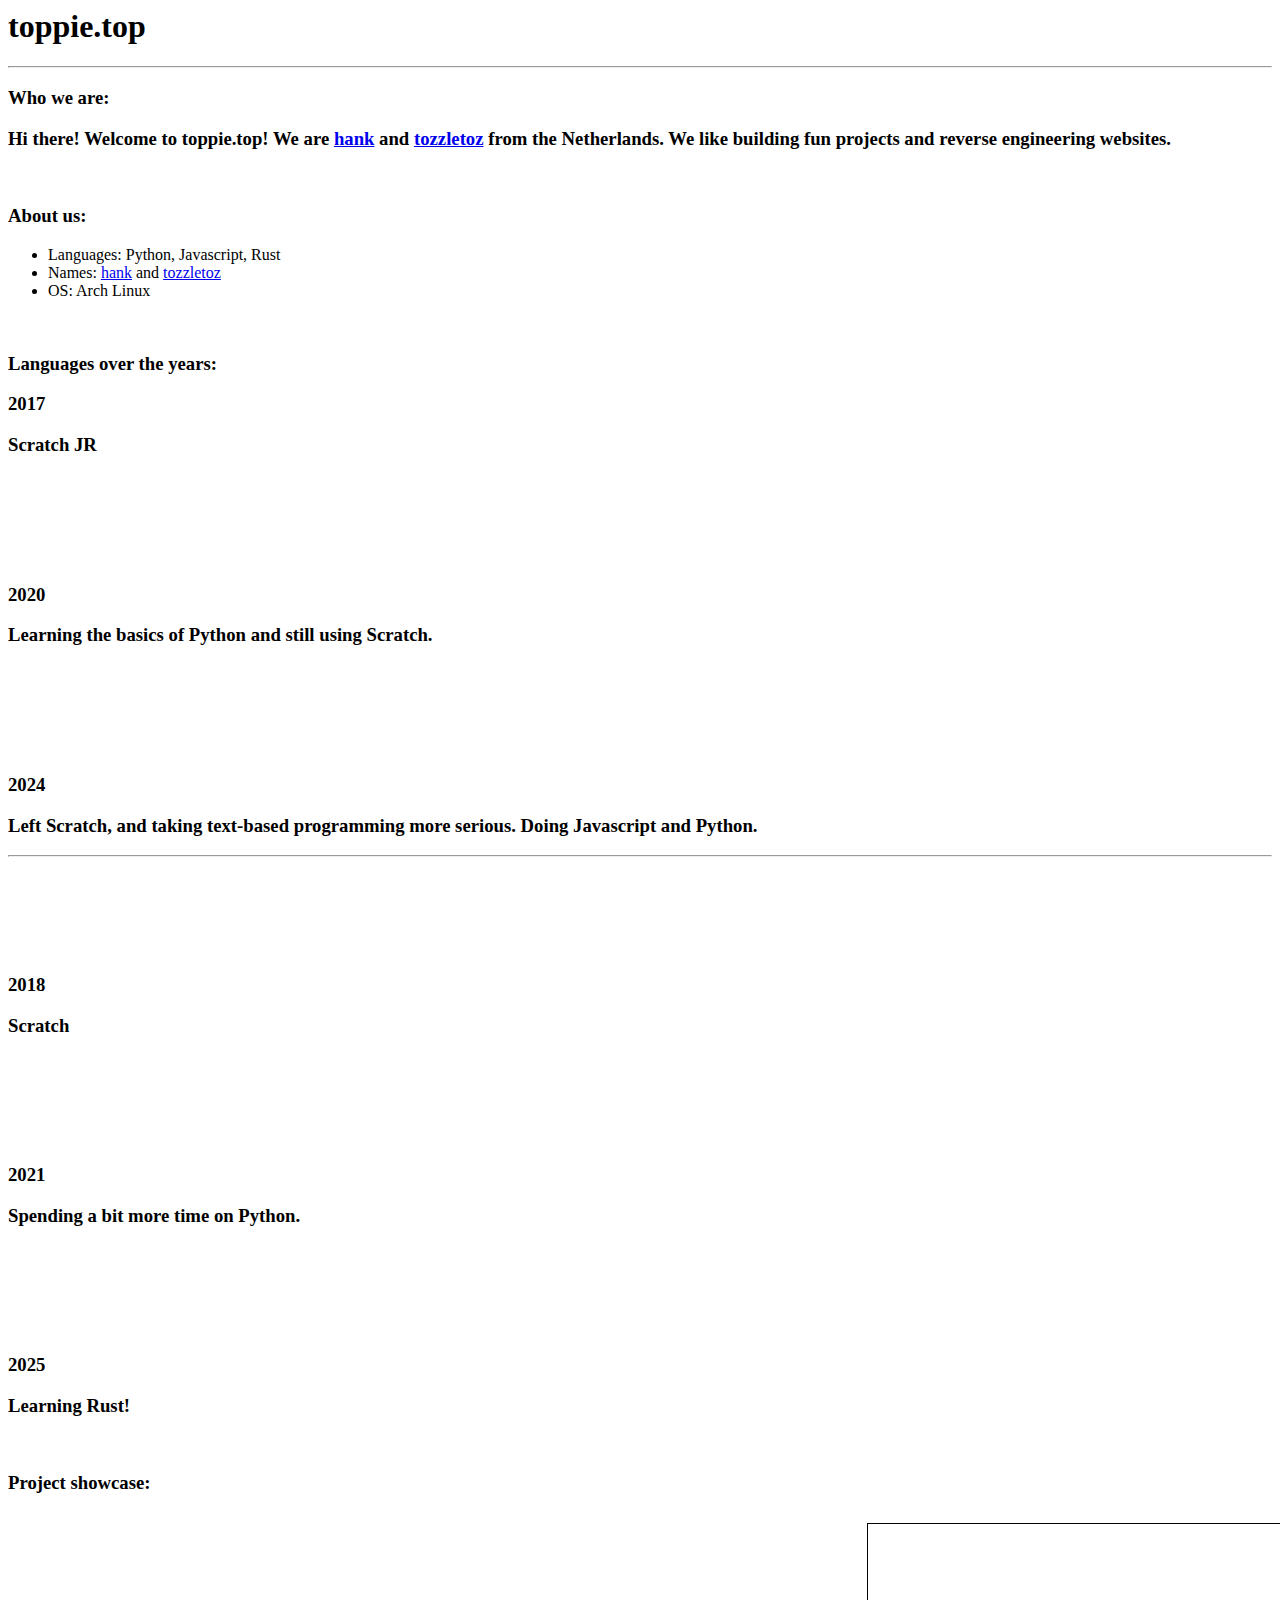
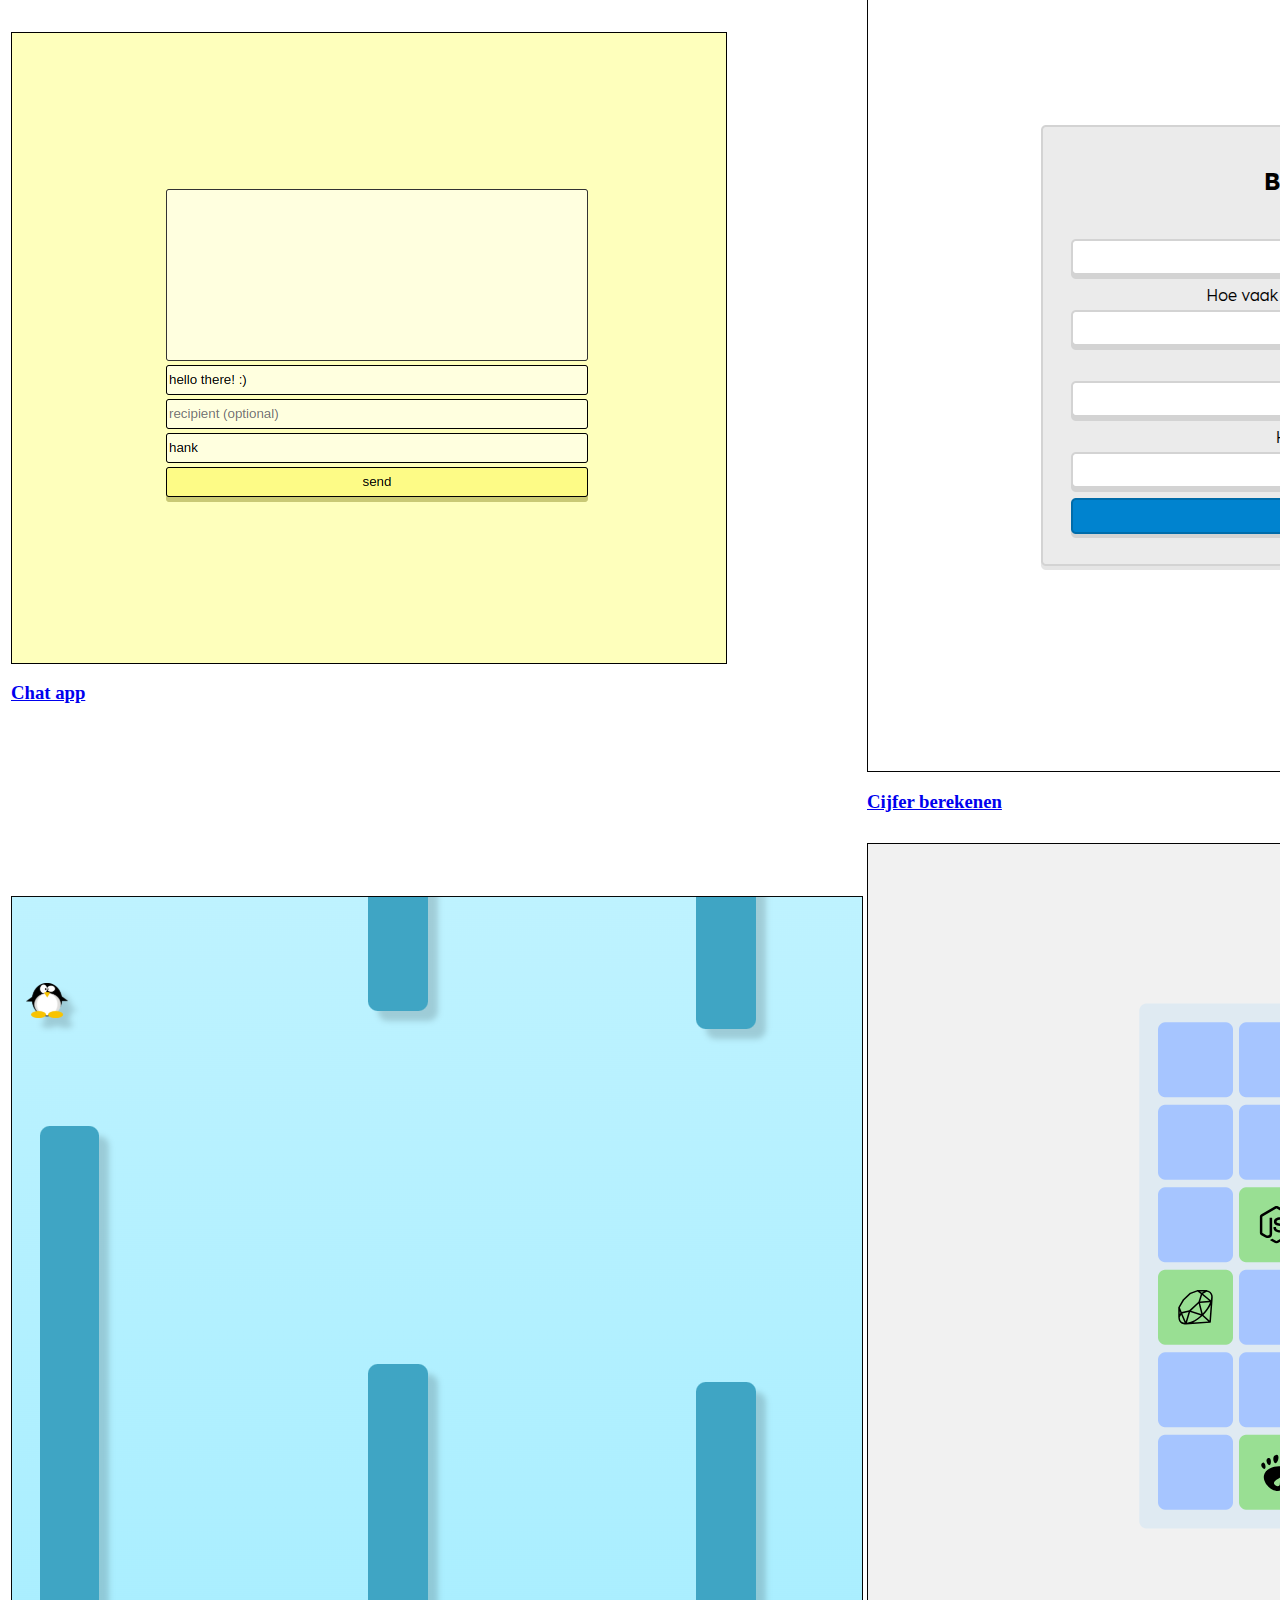
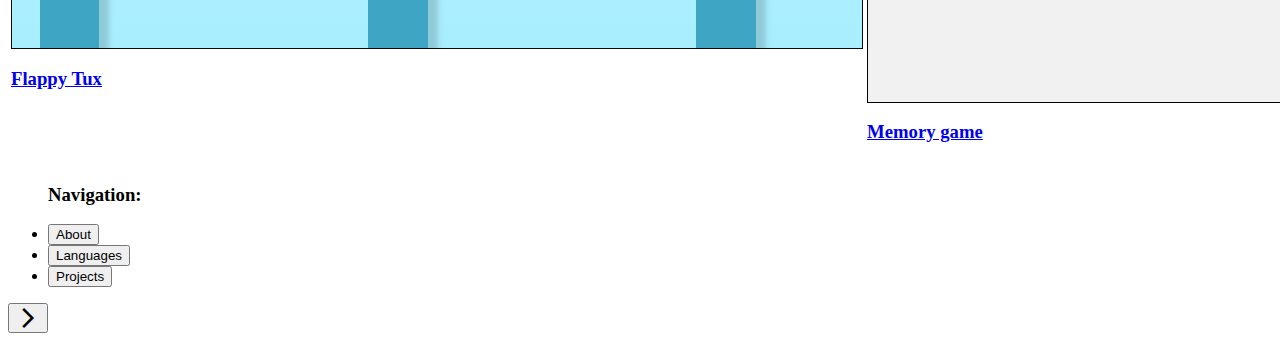
<file: index.html>
<html lang="en">

<head>
	<meta charset="UTF-8">
	<meta name="viewport" content="width=device-width, initial-scale=1.0">
	<title>toppie.top</title>
	<link rel="preconnect" href="https://fonts.googleapis.com">
	<link rel="preconnect" href="https://fonts.gstatic.com" crossorigin>
	<link rel="preconnect" href="https://fonts.googleapis.com">
	<link rel="preconnect" href="https://fonts.gstatic.com" crossorigin>
	<link href="https://fonts.googleapis.com/css2?family=Space+Grotesk:wght@300..700&display=swap" rel="stylesheet">
	<link rel="stylesheet"
		href="https://fonts.googleapis.com/css2?family=Material+Symbols+Outlined:opsz,wght,FILL,GRAD@24,400,0,0&icon_names=arrow_forward_ios,contact_page,folder,home" />
	<link rel="stylesheet" href="https://toppie.top/styles.css">
	<link rel="icon" href="https://toppie.top/favicon.png">
</head>

<body>
	<div class="maincontent">
		<h1 id="title">toppie.top</h1>
		<hr class="hseparator">
		<h3 style="font-weight: 600;">Who we are:</h3>
		<h3>Hi there! Welcome to toppie.top! We are <a href="https://github.com/hankdh">hank</a> and <a
				href="https://github.com/tozzletoz">tozzletoz</a> from the Netherlands. We like building fun projects
			and
			reverse engineering websites.</h3>
		<br>
		<h3 style="font-weight: 600;">About us:</h3>
		<div class="about">
			<ul>
				<li>Languages: Python, Javascript, Rust</li>
				<li>Names: <a href="https://github.com/hankdh" class="links" target="_blank" rel="noopener noreferrer">hank</a>
					and
					<a href="https://github.com/tozzletoz" class="links" target="_blank" rel="noopener noreferrer">tozzletoz</a>
				</li>
				<li>OS: Arch Linux</li>
			</ul>
		</div>
		<br>
		<h3 style="font-weight: 600;">Languages over the years:</h3>
		<div class="timeline">
			<div class="left">
				<div class="leftitem">
					<h3 style="font-weight: 600;">2017</h3>
					<h3>Scratch JR</h3>
				</div>
				<div class="leftitem">
					<br><br><br><br><br>
					<h3 style="font-weight: 600;">2020</h3>
					<h3>Learning the basics of Python and still using Scratch.</h3>
				</div>
				<div class="leftitem">
					<br><br><br><br><br>
					<h3 style="font-weight: 600;">2024</h3>
					<h3>Left Scratch, and taking text-based programming more serious. Doing Javascript and Python.</h3>
				</div>
			</div>
			<hr class="vseparator">
			<div class="right">
				<div class="rightitem">
					<br><br><br><br><br>
					<h3 style="font-weight: 600;">2018</h3>
					<h3>Scratch</h3>
				</div>
				<div class="rightitem">
					<br><br><br><br><br>
					<h3 style="font-weight: 600;">2021</h3>
					<h3>Spending a bit more time on Python.</h3>
				</div>
				<div class="rightitem">
					<br><br><br><br><br>
					<h3 style="font-weight: 600;">2025</h3>
					<h3>Learning Rust!</h3>
				</div>
			</div>
		</div>
		<br>
		<h3 style="font-weight: 600;">Project showcase:</h3>
		<div class="projects">
			<table>
				<tr>
					<td>
						<a href="https://toppie.top/projects/chat/">
							<img src="/images/chat.png" alt="chat app">
							<h3>Chat app</h3>
						</a>
					</td>
					<td>
						<a href="https://toppie.top/projects/cijfersberekenen/">
							<img src="/images/cijferberekenen.png" alt="cijfer berekenen">
							<h3>Cijfer berekenen</h3>
						</a>
					</td>
					<td>
						<a href="https://toppie.top/projects/diamondclicker/">
							<img src="/images/clicker.png" alt="diamond clicker">
							<h3>Diamond Clicker</h3>
						</a>
					</td>
				</tr>
				<tr>
					<td>
						<a href="https://toppie.top/projects/flappytux/">
							<img id="flappytux" src="/images/flappytux.png" alt="Flappy Tux">
							<h3>Flappy Tux</h3>
						</a>
					</td>
					<td>
						<a href="https://toppie.top/projects/memory/">
							<img src="/images/memory.png" alt="memory">
							<h3>Memory game</h3>
						</a>
					</td>
					<td>
						<a href="https://toppie.top/projects/neonsprint/">
							<img src="/images/neonsprint.png" alt="Neon Sprint">
							<h3>Neon Sprint</h3>
						</a>
					</td>
				</tr>
			</table>
		</div>
	</div>
	<ul class="navbar">
		<h3>Navigation:</h3>
		<li id="navbuttons"><a>
				<button id="about" onclick='window.scrollTo({ top: 470, behavior: "smooth" })'>About</button>
			</a></li>
		<li id="navbuttons"><a>
				<button id="languages" onclick='window.scrollTo({ top: 630, behavior: "smooth" })'>Languages</button>
			</a></li>
		<li id="navbuttons"><a>
				<button id="projects" onclick='window.scrollTo({ top: 1360, behavior: "smooth" })'>Projects</button>
			</a></li>
	</ul>
	<button id="iconmenu"><span class="material-symbols-outlined">arrow_forward_ios</span></button>
</body>

</html>

<script src="https://toppie.top/main.js"></script>
</file>
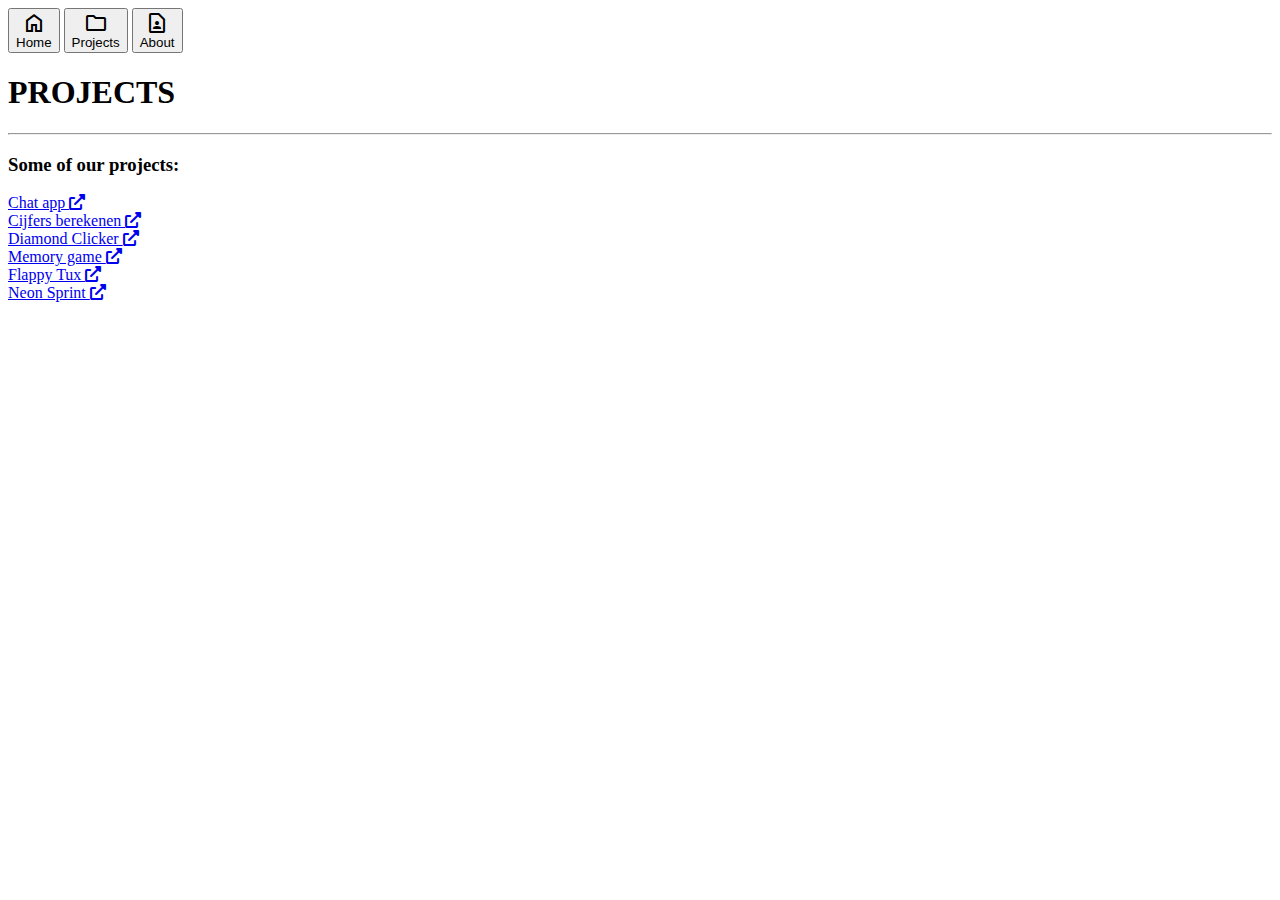
<file: projects/index.html>
<html lang="en">
<head>
	<meta charset="UTF-8">
	<meta name="viewport" content="width=device-width, initial-scale=1.0">
	<title>toppie.top</title>
	<link rel="preconnect" href="https://fonts.googleapis.com">
	<link rel="preconnect" href="https://fonts.gstatic.com" crossorigin>
	<link href="https://fonts.googleapis.com/css2?family=JetBrains+Mono:ital,wght@0,100..800;1,100..800&display=swap" rel="stylesheet">
	<link rel="stylesheet" href="https://fonts.googleapis.com/css2?family=Material+Symbols+Outlined:opsz,wght,FILL,GRAD@24,400,0,0&icon_names=contact_page,folder,home" />
	<link rel="stylesheet" href="https://toppie.top/styles.css">
	<link rel="icon" href="https://toppie.top/favicon.png">
	<link rel="stylesheet" href="https://cdnjs.cloudflare.com/ajax/libs/font-awesome/6.0.0/css/all.min.css">
</head>
<body>
	<div class="sidebar">
		<!-- <img src="favicon.png" alt="icon" id="icon"> -->
		<button style="cursor: pointer;" class="sidebuttons" id="home">
			<span class="material-symbols-outlined">home</span>
			<br>
			<span class="buttontext">Home</span>
		</button>
		<button style="cursor: pointer;" class="sidebuttons" id="projects">
			<span class="material-symbols-outlined">folder</span>
			<br>
			<span class="buttontext">Projects</span>
		</button>
		<button style="cursor: pointer;" class="sidebuttons" id="about">
			<span class="material-symbols-outlined">contact_page</span>
			<br>
			<span class="buttontext">About</span>
		</button>
	</div>
	<div class="window">
		<h1 id="maintitle">PROJECTS</h1>
		<hr id="separator">
		<h3>Some of our projects:</h3>
		<a class="links" href="https://toppie.top/projects/chat/" target="_blank" rel="noopener noreferrer">Chat app <i class="fas fa-external-link-alt open_in_new_tab_icons"></i></a>
		<br>
		<a class="links" href="https://toppie.top/projects/cijfersberekenen/" target="_blank" rel="noopener noreferrer">Cijfers berekenen <i class="fas fa-external-link-alt open_in_new_tab_icons"></i></a>
		<br>
		<a class="links" href="https://toppie.top/projects/diamondclicker/" target="_blank" rel="noopener noreferrer">Diamond Clicker <i class="fas fa-external-link-alt open_in_new_tab_icons"></i></a>
		<br>
		<a class="links" href="https://toppie.top/projects/memory/" target="_blank" rel="noopener noreferrer">Memory game <i class="fas fa-external-link-alt open_in_new_tab_icons"></i></a>
		<br>
		<a class="links" href="https://toppie.top/projects/flappytux/" target="_blank" rel="noopener noreferrer">Flappy Tux <i class="fas fa-external-link-alt open_in_new_tab_icons"></i></a>
		<br>
		<a class="links" href="https://toppie.top/projects/neonsprint/" target="_blank" rel="noopener noreferrer">Neon Sprint <i class="fas fa-external-link-alt open_in_new_tab_icons"></i></a>
	</div>
</body>
</html>

<script src="https://toppie.top/main.js"></script>
</file>
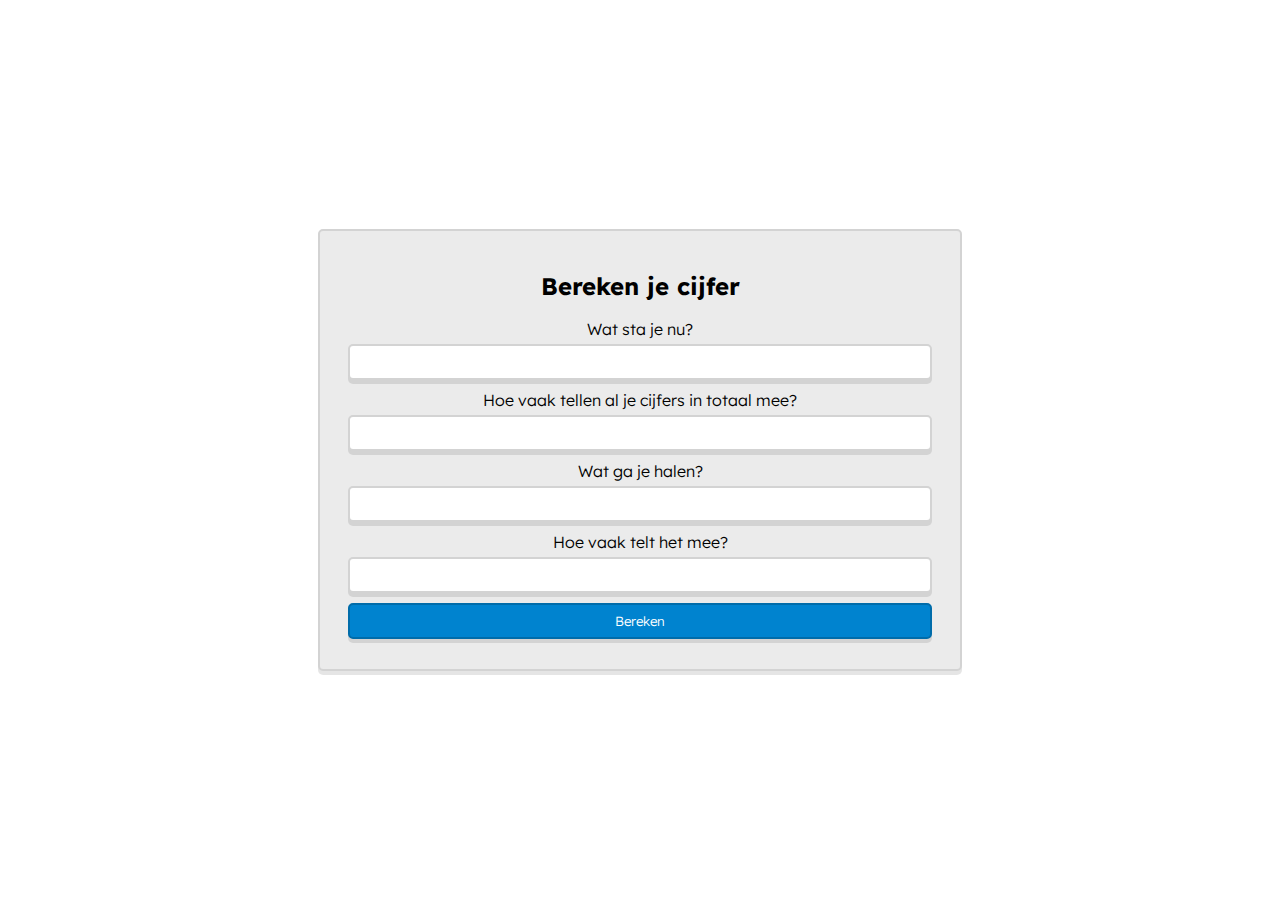
<file: projects/cijfersberekenen/index.html>
<!DOCTYPE html>
<html>

<head>
    <link href="https://fonts.googleapis.com/css2?family=Lexend:wght@100..900&display=swap" rel="stylesheet">
    <title>Bereken je cijfer</title>
    <style>
        body {
            font-family: "Lexend", serif;
            font-weight: 10;
            margin: 0;
            padding: 0;
            display: flex;
            justify-content: center;
            align-items: center;
            height: 100vh;
            background-color: #ffffff;
        }

        .container {
            width: 80%;
            max-width: 600px;
            background: rgb(235, 235, 235);
            border-radius: 5px;
            padding: 20px;
            text-align: center;
            box-shadow: 0 4px 0px rgba(0, 0, 0, 0.1);
            border: 2px solid rgb(211 211 211);
        }

        label {
            font-weight: 300;
            margin-bottom: 5px;
            display: block;
        }

        input[type="number"],
        button {
            font-weight: 300;
            font-family: inherit;
            padding: 8px;
            border-radius: 5px;
            margin-bottom: 10px;
            outline: none;
            background: white;
            box-shadow: 0 4px 0px rgba(0, 0, 0, 0.1);
            text-align: center;
        }

        input[type="number"] {
            border: 2px solid rgb(211 211 211);
            width: calc(100% - 16px);
            box-sizing: border-box;
        }

        button {
            border: 2px solid rgb(0, 108, 170);
            background: rgb(0, 131, 207);
            color: white;
            cursor: pointer;
            width: calc(100% - 16px);
            box-shadow: 0 4px 0px rgba(0, 0, 0, 0.1);
            transition: 0.3s ease;
        }

        button:hover {
            transition: 0.3s ease;
            transform: translateY(4px);
            background: rgb(0, 108, 170);
            box-shadow: 0 0px 0px rgba(0, 0, 0, 0.1);
        }

        h2,
        h3 {
            margin-bottom: 18px;
        }

        #resultaat {
            font-size: 20px;
            font-weight: bold;
            margin-top: 18px;
            display: none;
        }
    </style>
</head>

<body>
    <div class="container">
        <h2>Bereken je cijfer</h2>
        <label for="cijfer">Wat sta je nu?</label>
        <input type="number" id="cijfer" step="0.1"><br>

        <label for="dingen">Hoe vaak tellen al je cijfers in totaal mee?</label>
        <input type="number" id="dingen"><br>

        <label for="halen">Wat ga je halen?</label>
        <input type="number" id="halen" step="0.1"><br>

        <label for="meetel">Hoe vaak telt het mee?</label>
        <input type="number" id="meetel"><br>

        <button onclick="berekenCijfer()">Bereken</button>

        <h3 id="result-label" style="display: none;">Resultaat:</h3>
        <p id="resultaat"></p>
    </div>

    <script>
        function berekenCijfer() {
            var inputs = {
                cijfer: parseFloat(document.getElementById('cijfer').value),
                dingen: parseInt(document.getElementById('dingen').value),
                halen: parseFloat(document.getElementById('halen').value),
                meetel: parseInt(document.getElementById('meetel').value)
            };

            if (Object.values(inputs).some(isNaN)) {
                document.getElementById('resultaat').textContent = "Ongeldige invoer";
                document.getElementById('result-label').style.display = 'none';
                document.getElementById('resultaat').style.display = 'none';
                return;
            }

            var sta = (inputs.cijfer * inputs.dingen + inputs.halen * inputs.meetel) / (inputs.dingen + inputs.meetel);
            var afgerondSta = sta.toFixed(1);

            if (sta < 1) {
                document.getElementById('resultaat').textContent = "1";
            } else if (sta > 10) {
                document.getElementById('resultaat').textContent = "10";
            } else {
                document.getElementById('resultaat').textContent = afgerondSta;
            }

            document.getElementById('result-label').style.display = 'block';
            document.getElementById('resultaat').style.display = 'block';
        }
    </script>
</body>

</html>
</file>
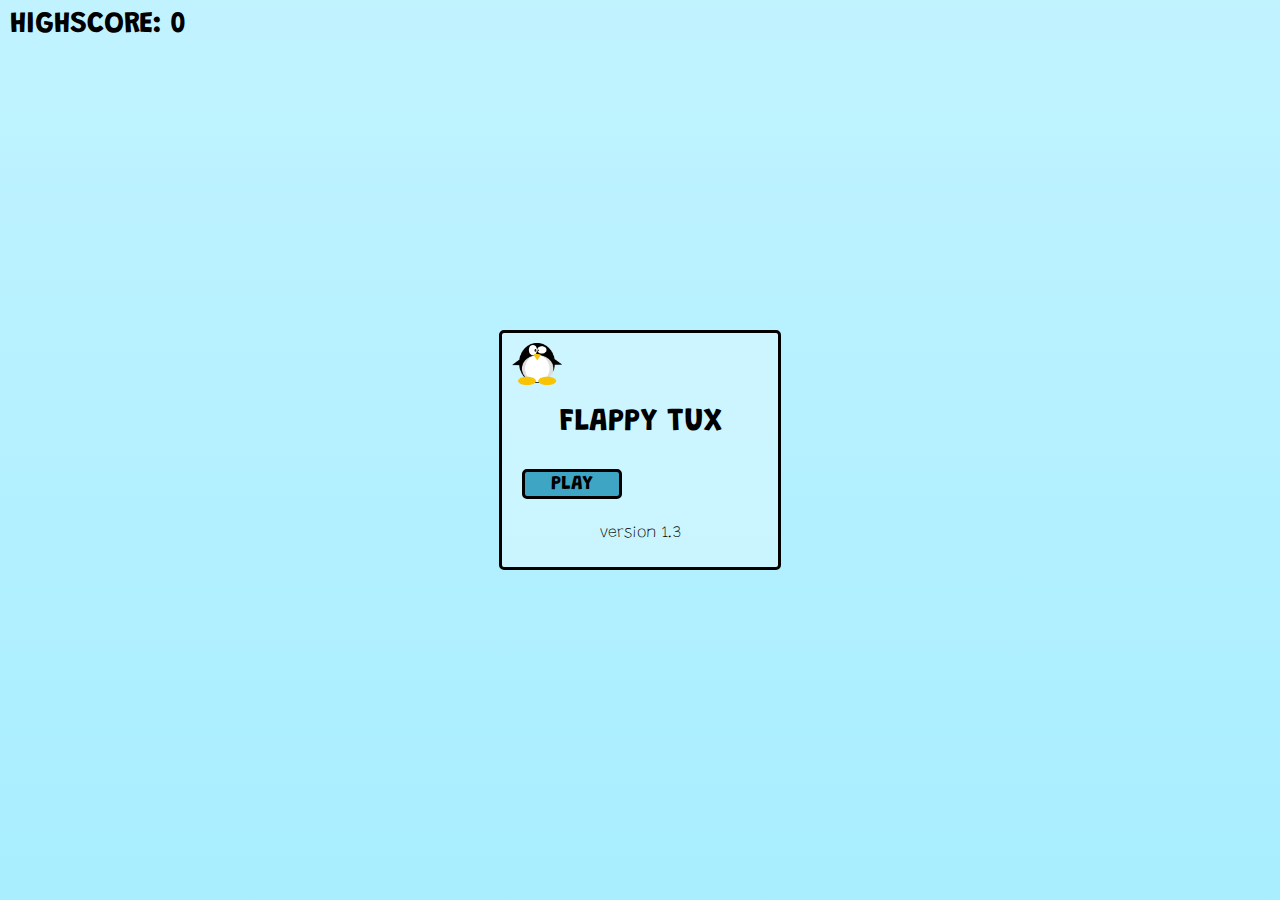
<file: projects/flappytux/index.html>
<html lang="en">

<head>
    <meta charset="UTF-8">
    <meta name="viewport" content="width=device-width, initial-scale=1.0, maximum-scale=1.0, user-scalable=no">
    <link rel="stylesheet" href="style.css">
    <link href="https://fonts.googleapis.com/css2?family=Grandstander:ital,wght@0,100..900;1,100..900&display=swap"
        rel="stylesheet">
    <link rel="icon" type="image/x-icon" href="tux.webp">
    <title>Flappy Tux</title>
</head>

<body>
    <div id="main-content">
        <p id="scorecounter"></p>
        <img src="tux.webp" id="object">
        <div id="menu">
            <img src="tux.webp" id="menutux">
            <h1>FLAPPY TUX</h1>
            <button id="playbtn">PLAY</button>
            <p>version 1.3</p>
        </div>
    </div>
    <div id="landscape-warning" style="display: none;">
        <h2>Please rotate your device to landscape mode.</h2>
    </div>
</body>

<script src="main.js"></script>

</html>
</file>
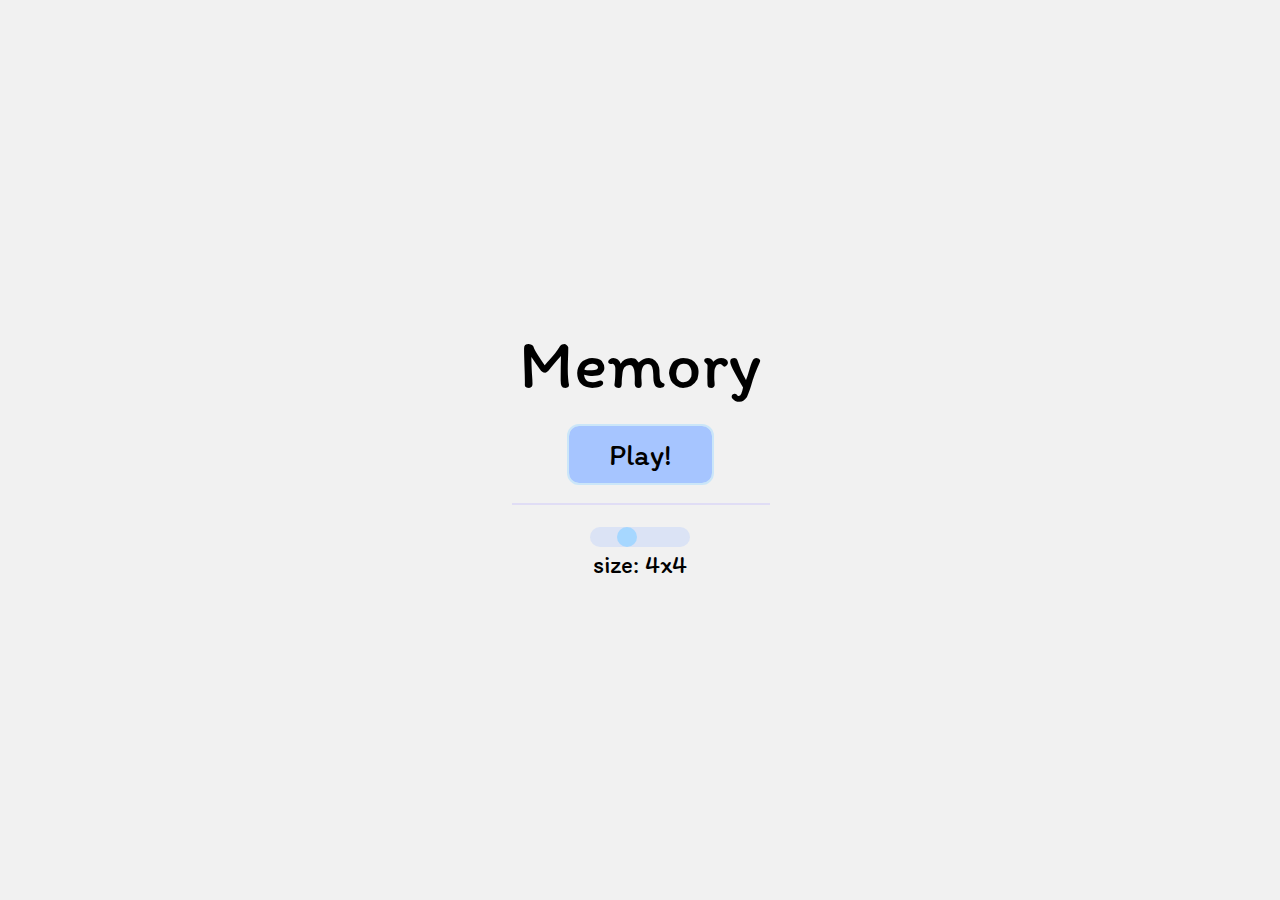
<file: projects/memory/index.html>
<html lang="en">
<head>
	<meta charset="UTF-8">
	<meta name="viewport" content="width=device-width, initial-scale=1.0">
	<link rel="stylesheet" href="styles.css">
	<link rel="preconnect" href="https://fonts.googleapis.com">
	<link rel="preconnect" href="https://fonts.gstatic.com" crossorigin>
	<link href="https://fonts.googleapis.com/css2?family=Itim&display=swap" rel="stylesheet">
	<link rel="icon" type="image/x-icon" href="favicon.png">
	<title>Memory</title>
</head>
<body>
</body>
</html>

<script src="main.js"></script>
</file>
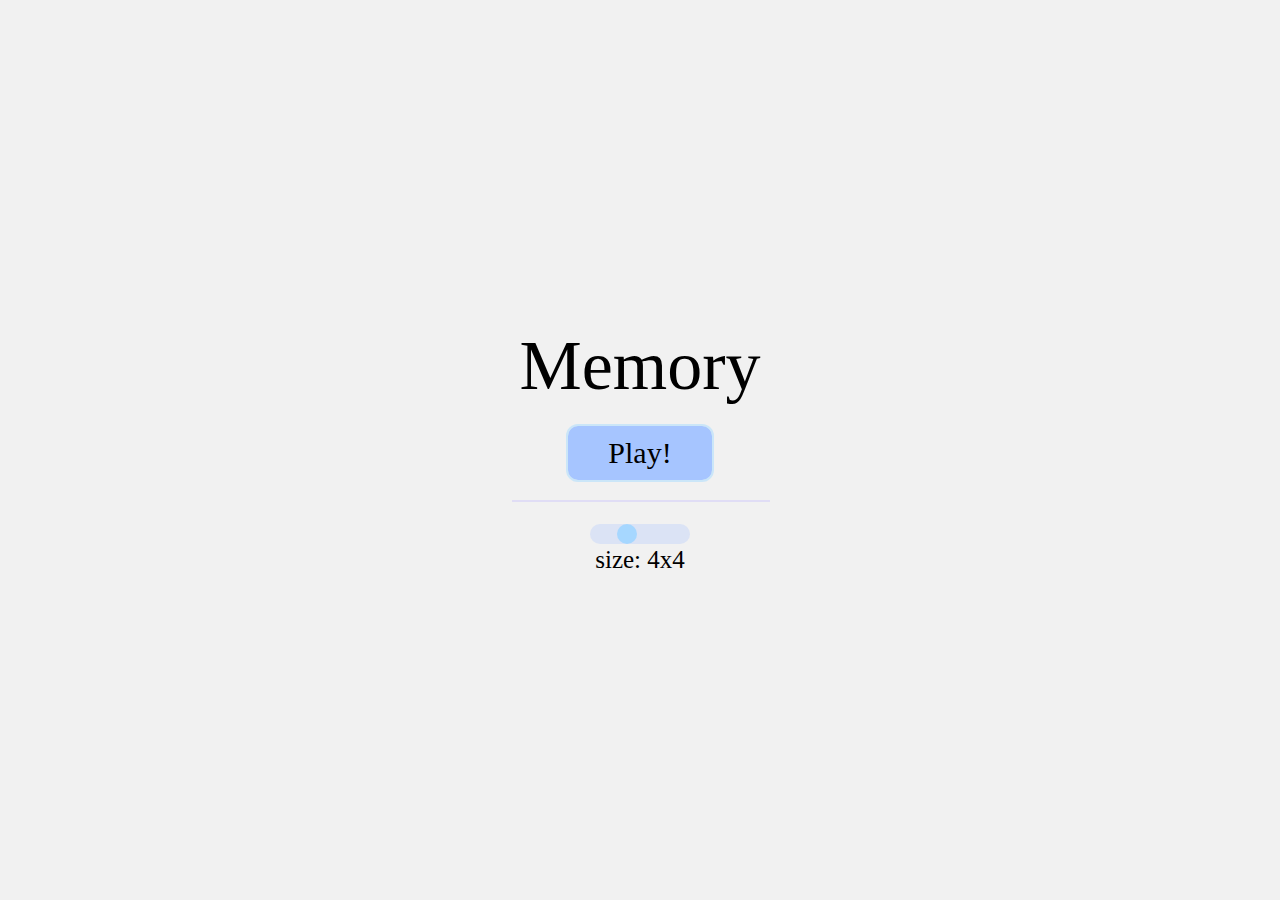
<file: projects/memory/memory.html>
<html lang="en">
<head>
	<meta charset="UTF-8">
	<meta name="viewport" content="width=device-width, initial-scale=1.0">
	<link rel="stylesheet" href="styles.css">
	<link rel="preconnect" href="https://fonts.googleapis.com">
	<link rel="preconnect" href="https://fonts.gstatic.com" crossorigin>
	<link href="https://fonts.googleapis.com/css2?family=Mouse+Memoirs&display=swap" rel="stylesheet">
	<title>Memory</title>
</head>
<body>
</body>
</html>

<script src="main.js"></script>
</file>
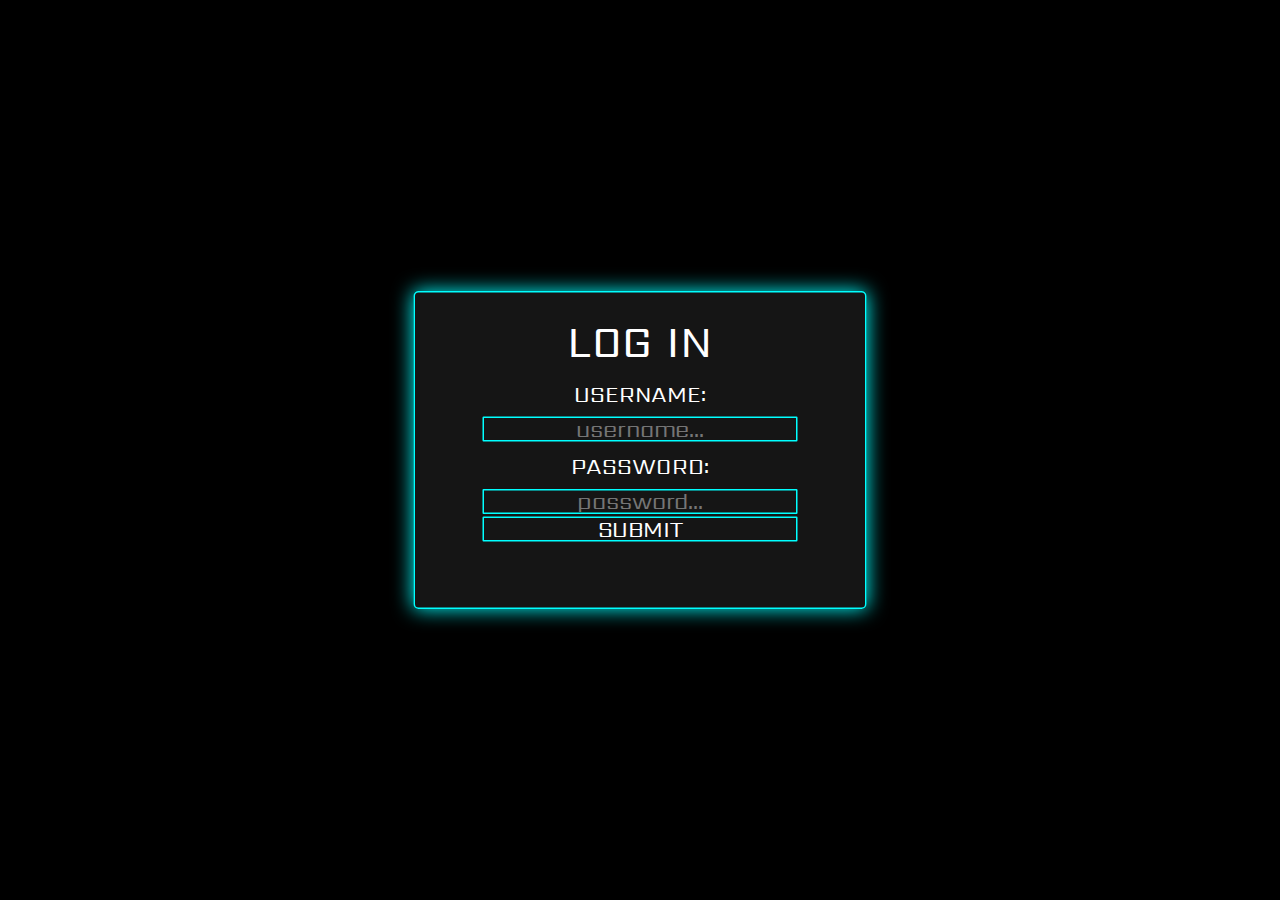
<file: projects/neonsprint/login.html>
<html lang="en">
<head>
	<meta charset="UTF-8">
	<meta name="viewport" content="width=device-width, initial-scale=1.0">
	<title>NEON SPRINT - LOGIN</title>
	<link href="https://fonts.googleapis.com/css2?family=Sarpanch:wght@400;500;600;700;800;900&display=swap" rel="stylesheet">
	<link rel="stylesheet" href="accountstyles.css">
</head>
<body>
	<div class="signup">
		<h1>LOG IN</h1>
		<p>USERNAME:</p>
		<input type="text" placeholder="username..." id="username">
		<p>PASSWORD:</p>
		<input type="password" placeholder="password..." id="password">
		<button id="submit">SUBMIT</button>
		<p id="status"></p>
	</div>
</body>
</html>
<script src="login.js"></script>
</file>
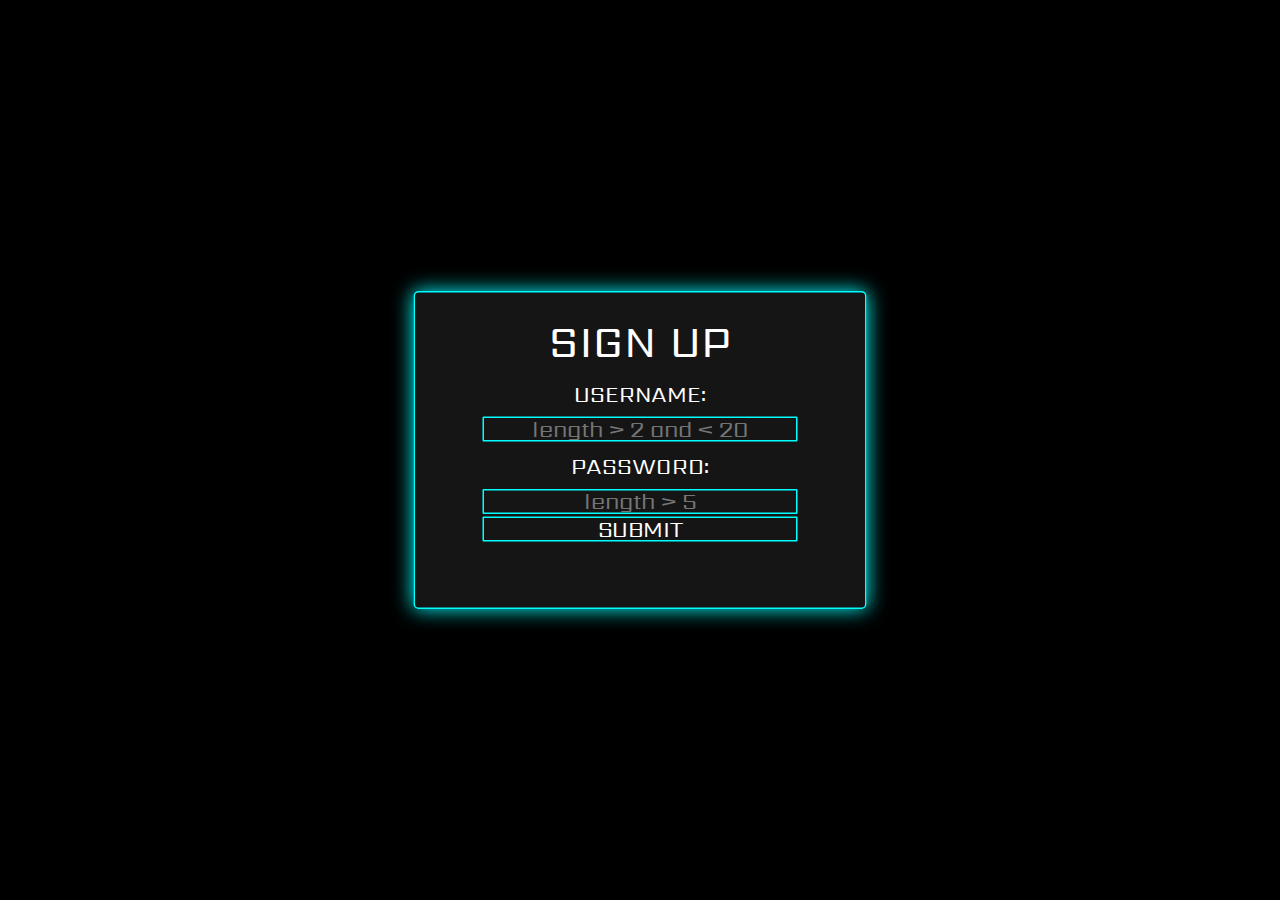
<file: projects/neonsprint/signup.html>
<html lang="en">
<head>
	<meta charset="UTF-8">
	<meta name="viewport" content="width=device-width, initial-scale=1.0">
	<title>NEON SPRINT - SIGN UP</title>
	<link href="https://fonts.googleapis.com/css2?family=Sarpanch:wght@400;500;600;700;800;900&display=swap" rel="stylesheet">
	<link rel="stylesheet" href="accountstyles.css">
</head>
<body>
	<div class="signup">
		<h1>SIGN UP</h1>
		<p>USERNAME:</p>
		<input type="text" minlength="3" maxlength="19" placeholder="length > 2 and < 20" id="username">
		<p>PASSWORD:</p>
		<input minlength="6" type="password" placeholder="length > 5" id="password">
		<button id="submit">SUBMIT</button>
		<p id="status"></p>
	</div>
</body>
</html>
<script src="signup.js"></script>
</file>
<file: projects/flappytux/style.css>
body {
    background: linear-gradient(rgb(193, 243, 255), rgb(168, 238, 255));
    margin: 0;
    padding: 0;
    overflow: hidden;
    height: 100%;
    display: flex;
    justify-content: center;
    align-items: center;
    font-family: "Grandstander", serif;
    user-select: none;
    font-weight: 100;
}

#object {
    filter: drop-shadow(10px 10px 3px #00000028);
    position: absolute;
    left: 10%;
    width: 3.5vw;
    height: auto;
    transition: transform 0.75s ease;
}

.pipe {
    filter: drop-shadow(10px 10px 3px #00000028);
    position: absolute;
    right: -10%;
    width: 5vw;
    background: rgb(63, 165, 196);
    animation-name: pipemove;
    animation-timing-function: linear;
    animation-duration: 4s;
}

#menu {
    border-radius: 5px;
    background-color: rgba(255, 255, 255, 0.315);
    margin: auto;
    width: 20vw;
    border: 3px solid rgb(0, 0, 0);
    padding: 10px;
    justify-items: center;
}

button {
    border-radius: 5px;
    font-family: inherit;
    font-size: 20px;
    text-align: center;
    width: 100px;
    height: 30px;
    border: 3px solid black;
    background-color: rgb(63, 165, 196);
    font-weight: bold;
    margin: 10px;
    transition: background-color 0.3s ease, scale 0.3s ease, border-radius 0.3s ease;
    position: relative;
}

button:hover {
    scale: 1.1;
    border-radius: 10px;
    background-color: rgb(75, 193, 230);
}

#menutux {
    width: 50px;
    height: auto;
}

@keyframes pipemove {
    from {
        right: -10%;
    }

    to {
        right: 100%;
    }
}

#scorecounter {
    position: absolute;
    margin: 10px;
    font-weight: bold;
    font-size: 30px;
    top: 0;
    left: 0;
    z-index: 9999;
    user-select: none;
}

@media (max-width: 600px) {
    #menu {
        width: 80%;
        padding: 10px;
    }

    button {
        width: 80px;
        font-size: 16px;
    }

    #object {
        width: 60px;
        left: 5%;
    }

    .pipe {
        width: 50px;
    }

    #scorecounter {
        font-size: 24px;
    }
}
</file>
<file: projects/memory/styles.css>
body {
    background-color: rgb(241, 241, 241);
    display: flex;
    justify-content: center;
    align-items: center;
    width: 100%;
    margin: 0;
	overflow: hidden;
	user-select: none;
}

.container {
	opacity: 0;
    display: flex;
    flex-direction: column;
    align-items: center;
    justify-content: center;
    text-align: center;
	transition: 0.4s ease;
	width: 20%;
    max-width: 400px;
}

table, th, td {
    border: 0px solid rgb(255, 255, 255);
    margin: 0px;
    border-collapse: separate;
}

table {
    opacity: 0;
    display: flex;
    flex-direction: column;
    align-items: center;
    justify-content: center;
    text-align: center;
    transition: 0.4s ease;
    background-color: rgba(0, 153, 255, 0.075);
    padding: 20px;
    border-radius: 10px;
	font-size: 25px;
}

.buttons,
.completedbuttons {
    position: relative;
    border-radius: 10%;
    border: solid 0px rgba(0, 0, 0, 0.068);
    width: 100px;
    height: 100px;
    display: flex;
    justify-content: center;
    align-items: center;
    white-space: nowrap;
    transition: 0.2s ease;
    background-color: #a6c5ff;
    margin: 2px;
    font-weight: 700;
    font-size: xx-large;
    color: rgb(25, 0, 66);
}

.buttons:hover,
.completedbuttons:hover {
    transform: scale(1.025);
    background-color: #93b7df;
}

#againbutton {
    opacity: 0;
    position: absolute;
    transition: opacity 0.4s ease, background-color 0.2s ease, outline 0.2s ease-in-out;
    text-align: center;
    top: 50%;
    left: 50%;
    transform: translate(-50%, -50%);
    margin-top: 60px;
    background-color: #a6beff;
    padding: 10px;
    outline: solid 2px #a6dbff80;
    border-radius: 10px;
	border: none;
	font-size: 30px;
}

#againbutton:hover {
    outline: solid 5px #a6caff80;
}

* {
	font-family: "Itim", serif;
    font-weight: 400;
}

.title {
    font-size: 70px;
    margin-bottom: 20px;
}

.slider {
    -webkit-appearance: none;
    appearance: none;
    width: 100px;
    background: #a6c2ff4b;
    display: block;
	border-radius: 10px;
}

.slider:hover {
    opacity: 1;
}

.slider::-webkit-slider-thumb {
    -webkit-appearance: none;
    appearance: none;
    width: 20px;
    height: 20px;
    background-color: #a6d7ff;
	border-radius: 10px;
}

.slider::-webkit-slider-thumb:hover {
    background-color: #93b4df;
}

#playbutton,
#menubutton {
	opacity: 0;
    transition: opacity 0.4s ease, background-color 0.2s ease, outline 0.2s ease-in-out;
    background-color: #a6c5ff;
    padding: 10px;
	padding-left: 40px;
	padding-right: 40px;
    border: none;
    outline: solid 2px #a6dbff80;
    border-radius: 10px;
	font-size: 30px;
}

#playbutton:hover,
#menubutton:hover {
    outline: solid 5px #a6caff80;
}

.gamecontainer {
	display: flex;
	flex-direction: column;
	align-items: center;
}

#menubutton {
	position: fixed;
	justify-content: center;
	align-items: center;
	text-align: center;
	width: 170px;
	margin: 0;
	bottom: 1vh;
	left: 50%;
    transform: translateX(-50%);
}

#gridsizedisplay {
	font-size: 25px;
}
</file>
<file: projects/neonsprint/accountstyles.css>
body {
	margin: 0;
	overflow: hidden;
	background-color: black;
	user-select: none;
}

.signup {
	position: absolute;
	display: flex;
	flex-direction: column;
	top: 50%;
    left: 50%;
    transform: translate(-50%, -50%) scale(0.5);
	background-color: rgba(255, 255, 255, 0.082);
	width: min(100vw, 100vh);
	height: 70vh;
	justify-content: center;
	align-items: center;
	border-radius: 10px;
	box-shadow: 0px 0px 40px #00ffff;
	border: solid 3px #00ffff;
}

h1 {
	font-size: min(10vw, 10vh);
	color: white;
	top: 5%;
	line-height: 0;
	letter-spacing: 1px;
}

* {
	font-family: "Sarpanch", serif;
	font-weight: 300;
}

p {
	font-size: min(5vw, 5vh);
	color: white;
	top: 5%;
	line-height: 0;
	letter-spacing: 1px;
}

input, button {
	width: 70%;
	height: 50px;
	font-size: min(5vw, 5vh);
	background-color: #00ffff00;
	border: solid 3px #00ffff;
	text-align: center;
	color: white;
	border-radius: 2px;
	margin-bottom: 5px;
	line-height: 0;
}

button:hover {
	background-color: #00ffff25;
}
</file>
